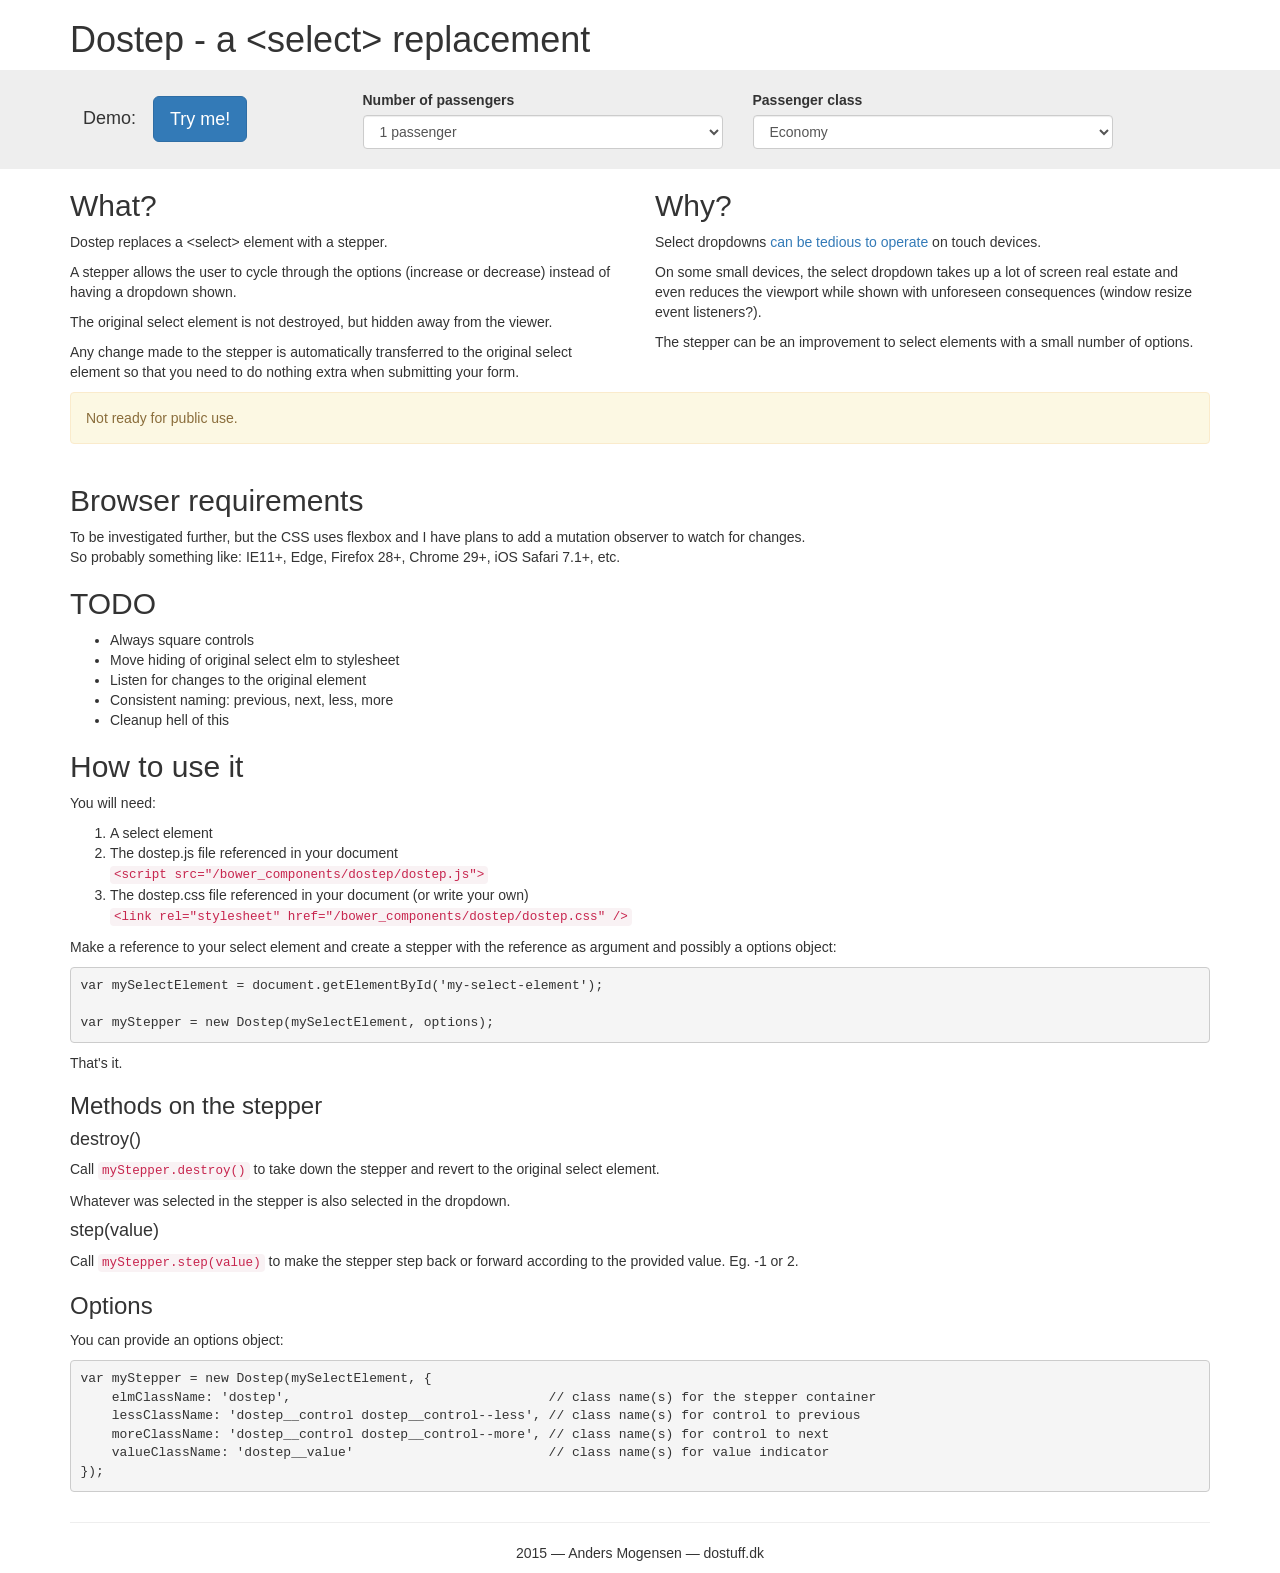
<file: index.html>
<!DOCTYPE html>
<html>
	<head>
		<meta charset="utf-8">
		<meta content="IE=edge" http-equiv="X-UA-Compatible"></meta>
		<meta content="width=device-width, initial-scale=1" name="viewport"></meta>
		<title>Dostep demo</title>
		<link rel="stylesheet" href="//maxcdn.bootstrapcdn.com/bootstrap/3.3.1/css/bootstrap.min.css" />
		<link rel="stylesheet" href="dostep.css" />
		<link rel="stylesheet" href="demo.css" />
	</head>
	<body>
		<div class="container">
			<h1>Dostep - a &lt;select&gt; replacement</h1>
		</div>

		<div class="demo">
			<div class="container">
				<div class="row">
					<form action="demo.html" method="post">
						<div class="demo-applier col-xs-12 col-sm-12 col-md-3">
							<span class="demo-lead">Demo:</span>
							<button id="js-apply-stepper" class="wobble btn btn-primary btn-lg">Try me!</button>
						</div>
						<div class="col-xs-12 col-sm-6 col-md-4">
							<p>
								<label for="passengers">Number of passengers</label>
							</p>
							<p>
								<select id="passengers" class="form-control" name="passengers">
									<option value="1">1 passenger</option>
									<option value="2">2 passengers</option>
									<option value="3">3 passengers</option>
									<option value="4">4 passengers</option>
									<option value="5">5 passengers</option>
									<option value="6">6 passengers</option>
								</select>
							</p>
						</div>
						<div class="col-xs-12 col-sm-6 col-md-4">
							<p>
								<label for="passengers">Passenger class</label>
							</p>
							<p>
								<select id="passenger-class" class="form-control" name="passenger-class">
									<option value="economy">Economy</option>
									<option value="plus">Economy Plus</option>
									<option value="business">Businesss</option>
									<option value="first">First</option>
								</select>
							</p>
						</div>
					</form>
				</div>
			</div>
		</div>

		<div class="container">
			<div class="row">
				<div class="col-sm-6">
					<h2>What?</h2>
					<p>
						Dostep replaces a &lt;select&gt; element with a stepper.
					</p>
					<p>
						A stepper allows the user to cycle through the options (increase or decrease)
						instead	of having a dropdown shown.
					</p>
					<p>
						The original select element is not destroyed, but hidden away from the viewer.
					</p>
					<p>
						Any change made to the stepper is automatically transferred to the original
						select element so that you need to do nothing extra	when submitting your form.
					</p>
				</div>
				<div class="col-sm-6">
					<h2>Why?</h2>
					<p>
						Select dropdowns <a href="http://www.lukew.com/ff/entry.asp?1950">can be tedious to operate</a>
						on touch devices.
					</p>
					<p>
						On some small devices, the select dropdown takes up a lot of screen real estate and
						even reduces the viewport while shown with unforeseen consequences (window resize event listeners?).
					</p>
					<p>
						The stepper can be an improvement to select elements with a small number of options.
					</p>
				</div>

				<div class="col-sm-12">
					<div class="alert alert-warning" role="alert">Not ready for public use.</div>
				</div>

				<div class="col-sm-12">
					<h2>Browser requirements</h2>
					<p>
						To be investigated further, but the CSS uses flexbox and I have plans
						to add a mutation observer to watch for changes.<br />
						So probably something like: IE11+, Edge, Firefox 28+, Chrome 29+, iOS Safari 7.1+, etc.
					</p>

					<h2>TODO</h2>
					<ul>
						<li>Always square controls</li>
						<li>Move hiding of original select elm to stylesheet</li>
						<li>Listen for changes to the original element</li>
						<li>Consistent naming: previous, next, less, more</li>
						<li>Cleanup hell of this</li>
					</ul>

					<h2>How to use it</h2>
					<p>
						You will need:
					</p>
					<ol>
						<li>
							A select element
						</li>
						<li>
							The dostep.js file referenced in your document<br />
							<code>&lt;script src="/bower_components/dostep/dostep.js"&gt;</script></code>
						</li>
						<li>
							The dostep.css file referenced in your document (or write your own)<br >
							<code>&lt;link rel="stylesheet" href="/bower_components/dostep/dostep.css" /&gt;</code>
						</li>
					</ol>
					<p>
						Make a reference to your select element and create a stepper with the
						reference as argument and possibly a options object:
					</p>
					<pre>
var mySelectElement = document.getElementById('my-select-element');

var myStepper = new Dostep(mySelectElement, options);</pre>
					<p>
						That's it.
					</p>
					<h3>Methods on the stepper</h3>

					<h4>destroy()</h4>
					<p>
						Call <code>myStepper.destroy()</code> to take down the stepper
						and revert to the original select element.
					</p>
					<p>
						Whatever was selected in the stepper is also selected in the dropdown.
					</p>

					<h4>step(value)</h4>
					<p>
						Call <code>myStepper.step(value)</code> to make the stepper
						step back or forward according to the provided value. Eg. -1 or 2.
					</p>

					<h3>Options</h3>
					<p>
						You can provide an options object:
					</p>
					<pre>var myStepper = new Dostep(mySelectElement, {
    elmClassName: 'dostep',                                 // class name(s) for the stepper container
    lessClassName: 'dostep__control dostep__control--less', // class name(s) for control to previous
    moreClassName: 'dostep__control dostep__control--more', // class name(s) for control to next
    valueClassName: 'dostep__value'                         // class name(s) for value indicator
});</pre>

				</div>

			</div>

			<hr />

			<p class="text-center">
				2015 &mdash; Anders Mogensen &mdash; dostuff.dk
			</p>

		</div>

		<script src="dostep.js"></script>
		<script>
			var applyBtn = document.getElementById('js-apply-stepper'),
				applied = false,
				stepper1 = null,
				stepper2 = null;

			document.getElementById('js-apply-stepper').addEventListener('click', function(e) {
				e.preventDefault();

				applyBtn.classList.remove('wobble');
				applyBtn.classList.toggle('btn-default');
				applyBtn.classList.toggle('btn-primary');

				if (!applied) {
					stepper1 = new Dostep(document.getElementById('passengers'));
					stepper2 = new Dostep(document.getElementById('passenger-class'));
					applyBtn.innerHTML = 'Revert';
				} else {
					stepper1.destroy();
					stepper2.destroy();
					applyBtn.innerHTML = 'Try me!';
				}

				applied = !applied;
			});
		</script>
	</body>
</html>
</file>
<file: dostep.css>
.dostep {
	display: flex;
	flex-direction: row;
	border: 1px solid #CCC;
	width: 100%;
	justify-content: space-between;
	align-items: center;
	background-color: white;
}

	.dostep__control {
		display: block;
		padding: 3px 10px;
		background-color: #F3F3F3;
		height: 100%;
		/* TODO: make square no matter height */
	}

		.dostep__control:hover, .dostep__control:active, .dostep__control:focus {
			text-decoration: none;
		}

		.dostep__control--less	{ border-right: 1px solid #CCC	; }
		.dostep__control--more	{ border-left:  1px solid #CCC	; }
</file>
<file: demo.css>
.demo {
	background-color: #EEE;
	padding: 20px 0;
}

.demo-lead {
	display: inline-block;
	padding: 6px 12px;
	margin-bottom: 0px;
	font-size: 18px;
	line-height: 1.42857;
	vertical-align: middle;
	border: 1px solid transparent;
}

.demo p {
	margin: 0;
}

@media (max-width: 991px) {
	.demo-applier {
		text-align: center;
		margin-bottom: 20px;
	}
}

@media (min-width: 992px) {
	.demo form {
		display: flex;
		align-items: center;
	}
}

.dostep {
	height: 34px;
}

@-webkit-keyframes wobble {
  10% {
    -webkit-transform: translateX(3px) rotate(2deg);
    transform: translateX(3px) rotate(2deg);
  }

  20% {
    -webkit-transform: translateX(-3px) rotate(-2deg);
    transform: translateX(-3px) rotate(-2deg);
  }

  30% {
    -webkit-transform: translateX(3px) rotate(2deg);
    transform: translateX(3px) rotate(2deg);
  }

  40% {
    -webkit-transform: translateX(-3px) rotate(-2deg);
    transform: translateX(-3px) rotate(-2deg);
  }

  50% {
    -webkit-transform: translateX(2px) rotate(1deg);
    transform: translateX(2px) rotate(1deg);
  }

  60% {
    -webkit-transform: translateX(-2px) rotate(-1deg);
    transform: translateX(-2px) rotate(-1deg);
  }

  70% {
    -webkit-transform: translateX(2px) rotate(1deg);
    transform: translateX(2px) rotate(1deg);
  }
  80% {
    -webkit-transform: translateX(-2px) rotate(-1deg);
    transform: translateX(-2px) rotate(-1deg);
  }

  90% {
    -webkit-transform: translateX(1px) rotate(0);
    transform: translateX(1px) rotate(0);
  }

  100% {
    -webkit-transform: translateX(-1px) rotate(0);
    transform: translateX(-1px) rotate(0);
  }
}

@keyframes wobble {
  10% {
    -webkit-transform: translateX(3px) rotate(2deg);
    transform: translateX(3px) rotate(2deg);
  }

  20% {
    -webkit-transform: translateX(-3px) rotate(-2deg);
    transform: translateX(-3px) rotate(-2deg);
  }
  30% {
    -webkit-transform: translateX(3px) rotate(2deg);
    transform: translateX(3px) rotate(2deg);
  }

  40% {
    -webkit-transform: translateX(-3px) rotate(-2deg);
    transform: translateX(-3px) rotate(-2deg);
  }

  50% {
    -webkit-transform: translateX(2px) rotate(1deg);
    transform: translateX(2px) rotate(1deg);
  }

  60% {
    -webkit-transform: translateX(-2px) rotate(-1deg);
    transform: translateX(-2px) rotate(-1deg);
  }

  70% {
    -webkit-transform: translateX(2px) rotate(1deg);
    transform: translateX(2px) rotate(1deg);
  }

  80% {
    -webkit-transform: translateX(-2px) rotate(-1deg);
    transform: translateX(-2px) rotate(-1deg);
  }

  90% {
    -webkit-transform: translateX(1px) rotate(0);
    transform: translateX(1px) rotate(0);
  }

  100% {
    -webkit-transform: translateX(-1px) rotate(0);
    transform: translateX(-1px) rotate(0);
  }
}

.wobble {
	-webkit-transform: translateZ(0);
	transform: translateZ(0);
	animation-delay: 2.5s;
	-webkit-animation-delay: 2.5s;
	-webkit-animation-name: wobble;
    animation-name: wobble;
    -webkit-animation-duration: 0.75s;
    animation-duration: 0.75s;
    -webkit-animation-timing-function: linear;
    animation-timing-function: linear;
    -webkit-animation-iteration-count: 3;
    animation-iteration-count: 3;
}
</file>
